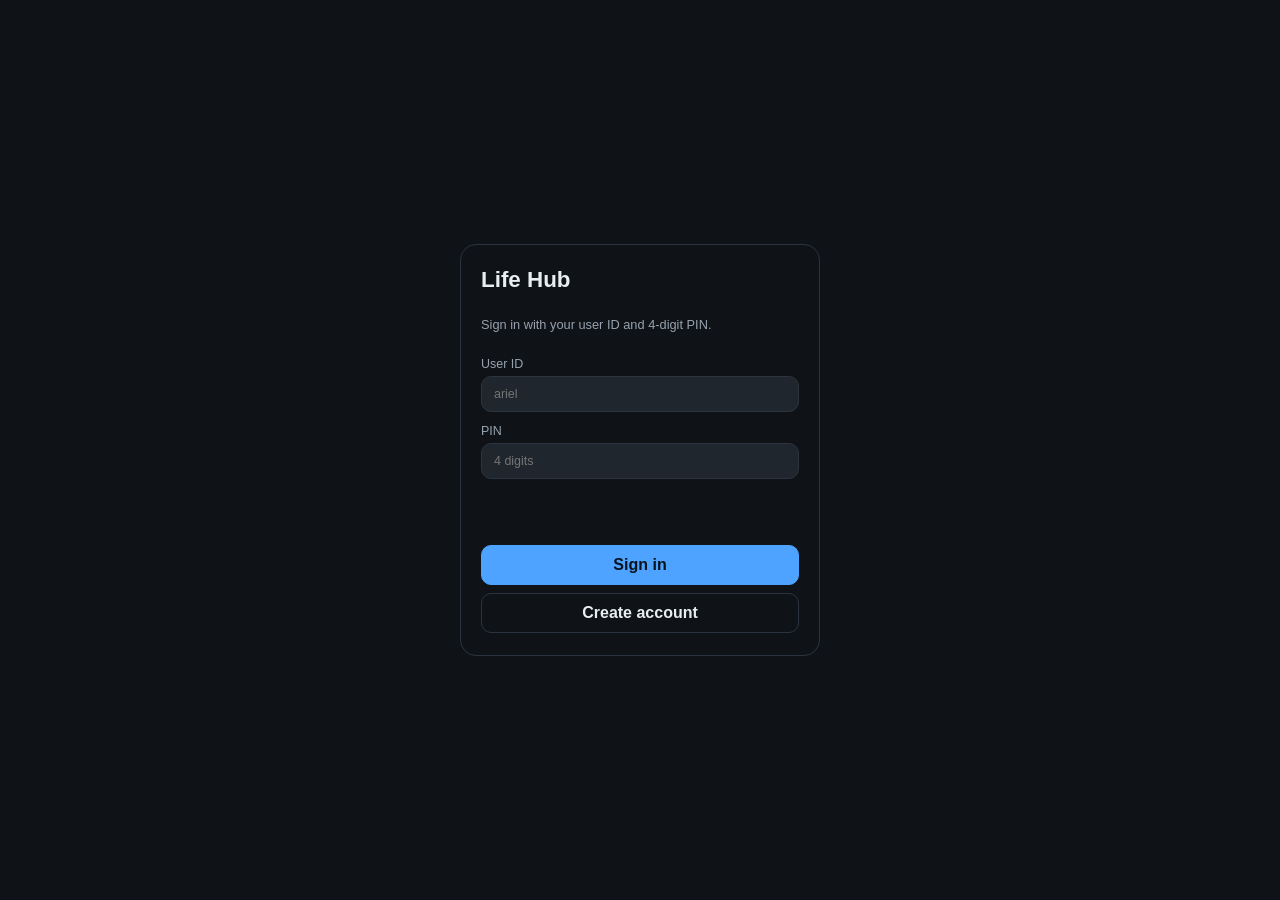
<file: index.html>
<!DOCTYPE html>
<html lang="en">
<head>
<meta charset="utf-8">
<meta name="viewport" content="width=device-width, initial-scale=1, viewport-fit=cover">
<meta name="theme-color" content="#111418">
<title>Life Hub</title>
<link rel="manifest" href="manifest.webmanifest">
<link rel="icon" href="icons/icon.svg" type="image/svg+xml">
<link rel="stylesheet" href="css/app.css">
</head>
<body>
<header class="topbar">
  <h1>Life Hub</h1>
  <span id="sync-status" class="sync-status" title="Sync status">offline-ready</span>
</header>

<main class="page">
  <nav class="tiles" id="tiles"></nav>
</main>

<script src="js/config.js"></script>
<script src="js/auth.js"></script>
<script src="js/db.js"></script>
<script src="js/sync.js"></script>
<script src="js/app.js"></script>
<script>
  const ICONS = {
    dailies: '<path d="M4 6h16M4 12h16M4 18h10"/><path d="M19 15l2 2 3-3" transform="translate(-4 1)"/>',
    nutrition: '<path d="M12 21c-4 0-7-3.5-7-8 0-3 2-5 4.5-5 1.2 0 2 .5 2.5 1 .5-.5 1.3-1 2.5-1C17 8 19 10 19 13c0 4.5-3 8-7 8z"/><path d="M12 8V4M12 4c2 0 3-1 3-2"/>',
    exercise: '<path d="M4 12h2M18 12h2"/><rect x="6" y="8" width="3" height="8" rx="1"/><rect x="15" y="8" width="3" height="8" rx="1"/><path d="M9 12h6"/>',
    events: '<rect x="3" y="5" width="18" height="16" rx="2"/><path d="M3 10h18M8 3v4M16 3v4"/>',
    budgeting: '<path d="M3 7h18v12H3z"/><circle cx="12" cy="13" r="2.5"/><path d="M6 3h12"/>',
    gifts: '<rect x="3" y="9" width="18" height="12" rx="2"/><path d="M3 13h18M12 9v12"/><path d="M12 9S9 3 7 5s5 4 5 4 3-6 5-4-5 4-5 4z"/>',
    focus: '<circle cx="12" cy="12" r="8"/><circle cx="12" cy="12" r="4"/><circle cx="12" cy="12" r="1"/>',
    whimsy: '<path d="M12 3l2 5 5 2-5 2-2 5-2-5-5-2 5-2z"/><path d="M19 16l.8 2 2 .8-2 .8-.8 2-.8-2-2-.8 2-.8z"/>'
  };
  const SECTIONS = [
    ['dailies', 'Dailies'],
    ['nutrition', 'Nutrition'],
    ['exercise', 'Exercise'],
    ['events', 'Events'],
    ['budgeting', 'Budgeting'],
    ['gifts', 'Gifts'],
    ['focus', 'Focus'],
    ['whimsy', 'Whimsy'],
  ];
  document.getElementById('tiles').innerHTML = SECTIONS.map(
    ([slug, label]) =>
      `<a class="tile" href="${slug}.html">` +
      `<svg class="tile-icon" viewBox="0 0 24 24" fill="none" stroke="currentColor" stroke-width="1.6" stroke-linecap="round" stroke-linejoin="round" aria-hidden="true">${ICONS[slug]}</svg>` +
      `<span class="tile-label">${label}</span></a>`
  ).join('');
</script>
</body>
</html>
</file>
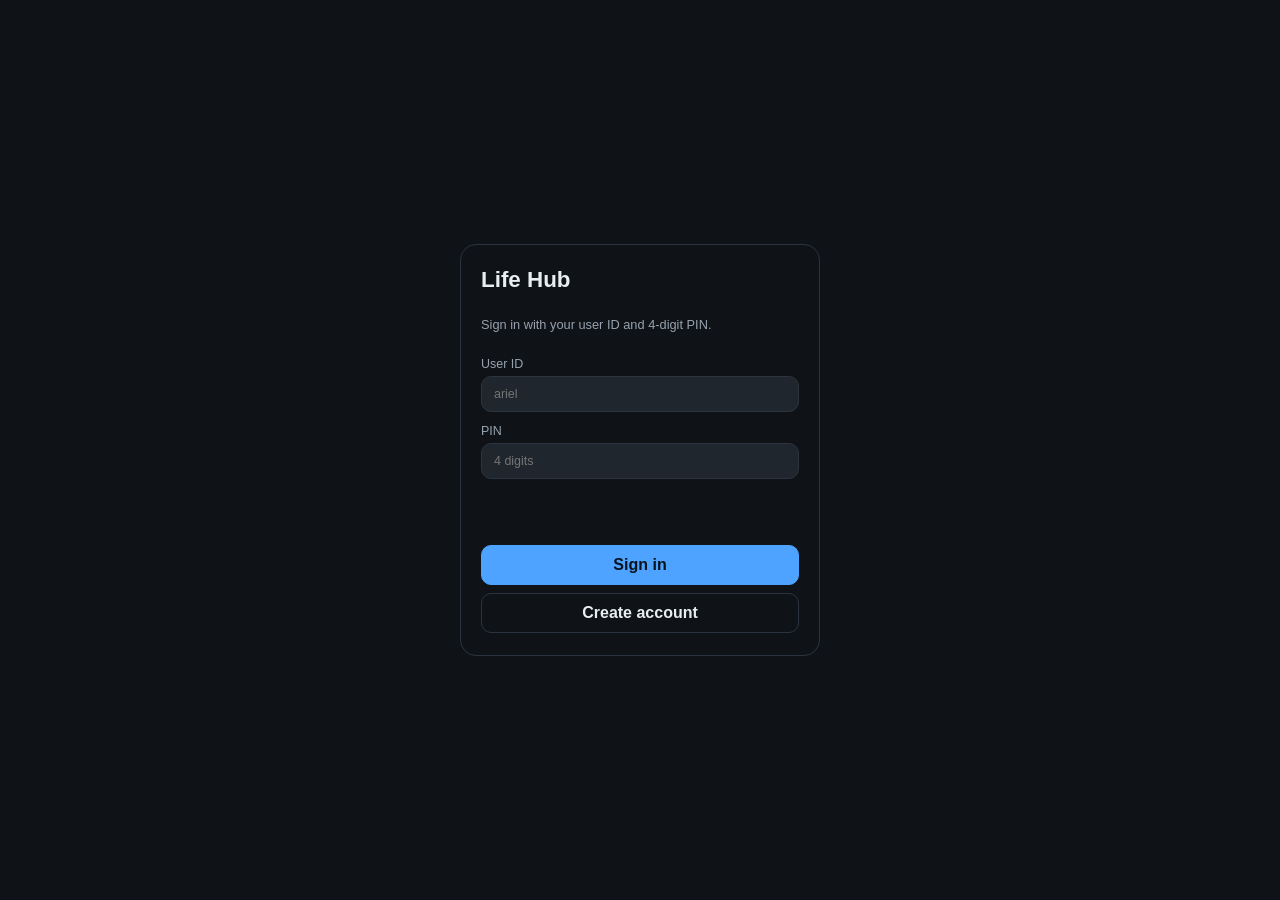
<file: budgeting.html>
<!DOCTYPE html>
<html lang="en">
<head>
<meta charset="utf-8">
<meta name="viewport" content="width=device-width, initial-scale=1, viewport-fit=cover">
<meta name="theme-color" content="#111418">
<title>Budgeting · Life Hub</title>
<link rel="manifest" href="manifest.webmanifest">
<link rel="icon" href="icons/icon.svg" type="image/svg+xml">
<link rel="stylesheet" href="css/app.css">
</head>
<body>
<header class="topbar">
  <a class="back-link" href="index.html">‹ Home</a>
  <h1>Budgeting</h1>
  <span id="sync-status" class="sync-status">offline-ready</span>
</header>

<main class="page">
  <section class="card">
    <div class="row">
      <label class="field grow">Date
        <input type="date" id="day">
      </label>
      <div class="field grow">View
        <div class="ranges" id="views">
          <button data-view="day" aria-pressed="false">Daily</button>
          <button data-view="week" aria-pressed="false">Weekly</button>
          <button data-view="month" aria-pressed="true">Monthly</button>
          <button data-view="year" aria-pressed="false">Yearly</button>
        </div>
      </div>
    </div>
    <div class="hint" id="range-label"></div>
  </section>

  <section class="card">
    <div class="totals">
      <div class="total"><div class="value" id="t-spend">$0</div><div class="label">Spent</div></div>
      <div class="total"><div class="value" id="t-reimb">$0</div><div class="label">Reimbursed</div></div>
      <div class="total"><div class="value" id="t-items">0</div><div class="label">Items</div></div>
    </div>
    <div class="stackbar" id="stackbar"></div>
    <div class="stack-legend" id="legend"></div>
  </section>

  <section class="card">
    <div class="saved-line">
      <div class="grow">
        <input list="quick-list" id="quick-picker" placeholder="Type or scroll to find a saved item…" autocomplete="off">
        <datalist id="quick-list"></datalist>
      </div>
      <button id="btn-quick" class="primary">Saved items</button>
    </div>
  </section>

  <section class="card">
    <div class="table-wrap">
      <table id="spend-table">
        <thead>
          <tr>
            <th class="col-date">Date</th>
            <th>Item</th>
            <th>Category</th>
            <th>Price</th>
            <th>Quantity</th>
            <th>Total</th>
            <th>Reimbursed</th>
            <th></th>
          </tr>
        </thead>
        <tbody id="spend-body"></tbody>
        <tfoot>
          <tr>
            <td class="col-date"></td>
            <td data-label="Total">Total</td>
            <td data-label="Category"></td>
            <td data-label="Price"></td>
            <td data-label="Quantity" id="f-qty">0</td>
            <td data-label="Total" id="f-total">$0</td>
            <td data-label="Reimbursed"></td>
            <td></td>
          </tr>
        </tfoot>
      </table>
    </div>
    <div class="row" style="margin-top:12px">
      <button id="btn-add-row">+ Add row</button>
    </div>
  </section>
</main>

<!-- Quick-add / edit saved spending item -->
<dialog id="dlg-item">
  <form method="dialog">
    <div class="modal-head" id="dlg-item-title">Add item</div>
    <div class="modal-body">
      <div class="section-title">Item details (saved for next time)</div>
      <div class="form-grid">
        <label class="field">Name<input id="i-name"></label>
        <label class="field">Category
          <input id="i-cat" list="cat-list" placeholder="e.g. Transit">
          <datalist id="cat-list"></datalist>
        </label>
        <label class="field">Price each<input id="i-price" type="number" step="0.01" inputmode="decimal" value="0"></label>
      </div>

      <div class="section-title">Add to this date</div>
      <div class="form-grid">
        <label class="field">Quantity<input id="a-qty" type="number" step="1" inputmode="numeric" value="1"></label>
        <label class="field check-field"><input id="a-reimb" type="checkbox"> Reimbursed</label>
      </div>
      <div class="hint" id="a-preview"></div>
    </div>
    <div class="modal-foot">
      <button value="cancel" class="ghost">Cancel</button>
      <button value="save" class="ghost">Save details only</button>
      <button value="add" class="primary">Save &amp; add</button>
    </div>
  </form>
</dialog>

<!-- Saved items manager -->
<dialog id="dlg-saved">
  <div class="modal-head">Saved items</div>
  <div class="modal-body">
    <div class="section-title">New saved item</div>
    <div class="form-grid">
      <label class="field">Name<input id="s-name" placeholder="e.g. Metro fare"></label>
      <label class="field">Category<input id="s-cat" list="cat-list" placeholder="e.g. Transit"></label>
      <label class="field">Price each<input id="s-price" type="number" step="0.01" inputmode="decimal" value="0"></label>
    </div>
    <div class="row" style="margin-top:10px">
      <button id="s-add" class="primary">Save item</button>
    </div>

    <div class="section-title">All saved items</div>
    <div id="s-list"></div>
  </div>
  <div class="modal-foot">
    <button id="s-close" class="ghost">Close</button>
  </div>
</dialog>

<script src="js/config.js"></script>
<script src="js/auth.js"></script>
<script src="js/db.js"></script>
<script src="js/sync.js"></script>
<script src="js/app.js"></script>
<script src="js/budgeting.js"></script>
</body>
</html>
</file>
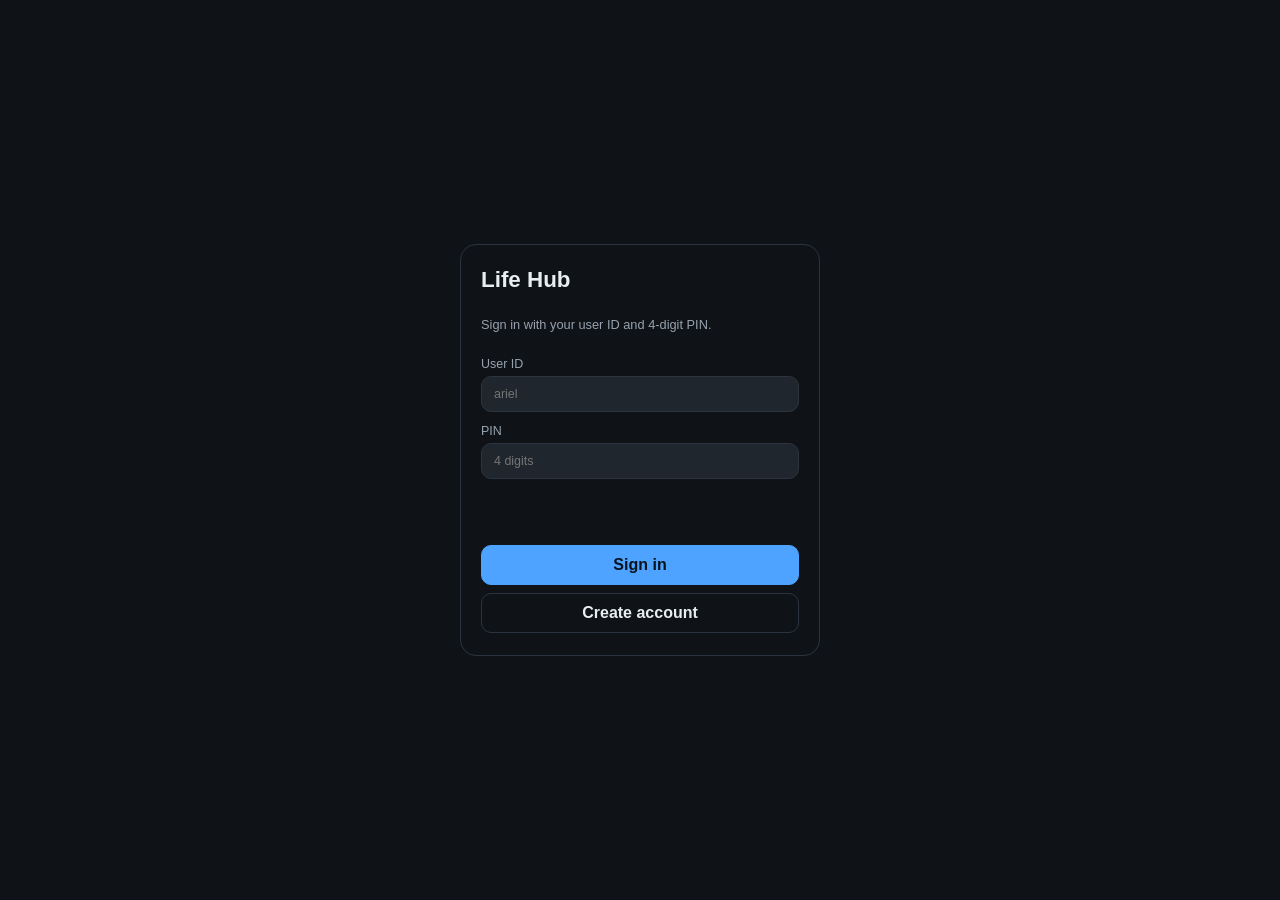
<file: dailies.html>
<!DOCTYPE html>
<html lang="en">
<head>
<meta charset="utf-8">
<meta name="viewport" content="width=device-width, initial-scale=1, viewport-fit=cover">
<meta name="theme-color" content="#111418">
<title>Dailies · Life Hub</title>
<link rel="manifest" href="manifest.webmanifest">
<link rel="icon" href="icons/icon.svg" type="image/svg+xml">
<link rel="stylesheet" href="css/app.css">
</head>
<body>
<header class="topbar">
  <a class="back-link" href="index.html">‹ Home</a>
  <h1>Dailies</h1>
  <span id="sync-status" class="sync-status">offline-ready</span>
</header>

<main class="page">
  <section class="card">
    <div class="row">
      <label class="field grow">Day
        <input type="date" id="day">
      </label>
      <div class="total grow">
        <div class="value" id="t-done">0 / 0</div>
        <div class="label">Done today</div>
      </div>
    </div>
    <div class="hint" id="range-label"></div>
  </section>

  <section class="card">
    <div class="table-wrap">
      <table id="daily-table">
        <thead>
          <tr>
            <th>Item</th>
            <th>Description</th>
            <th>Done</th>
            <th></th>
          </tr>
        </thead>
        <tbody id="daily-body"></tbody>
      </table>
    </div>
    <div class="row" style="margin-top:12px">
      <button id="btn-add-row" class="primary">+ Add daily</button>
    </div>
    <div class="hint">Checkboxes are per day — everything starts unchecked again tomorrow.</div>
  </section>
</main>

<script src="js/config.js"></script>
<script src="js/auth.js"></script>
<script src="js/db.js"></script>
<script src="js/sync.js"></script>
<script src="js/app.js"></script>
<script src="js/dailies.js"></script>
</body>
</html>
</file>
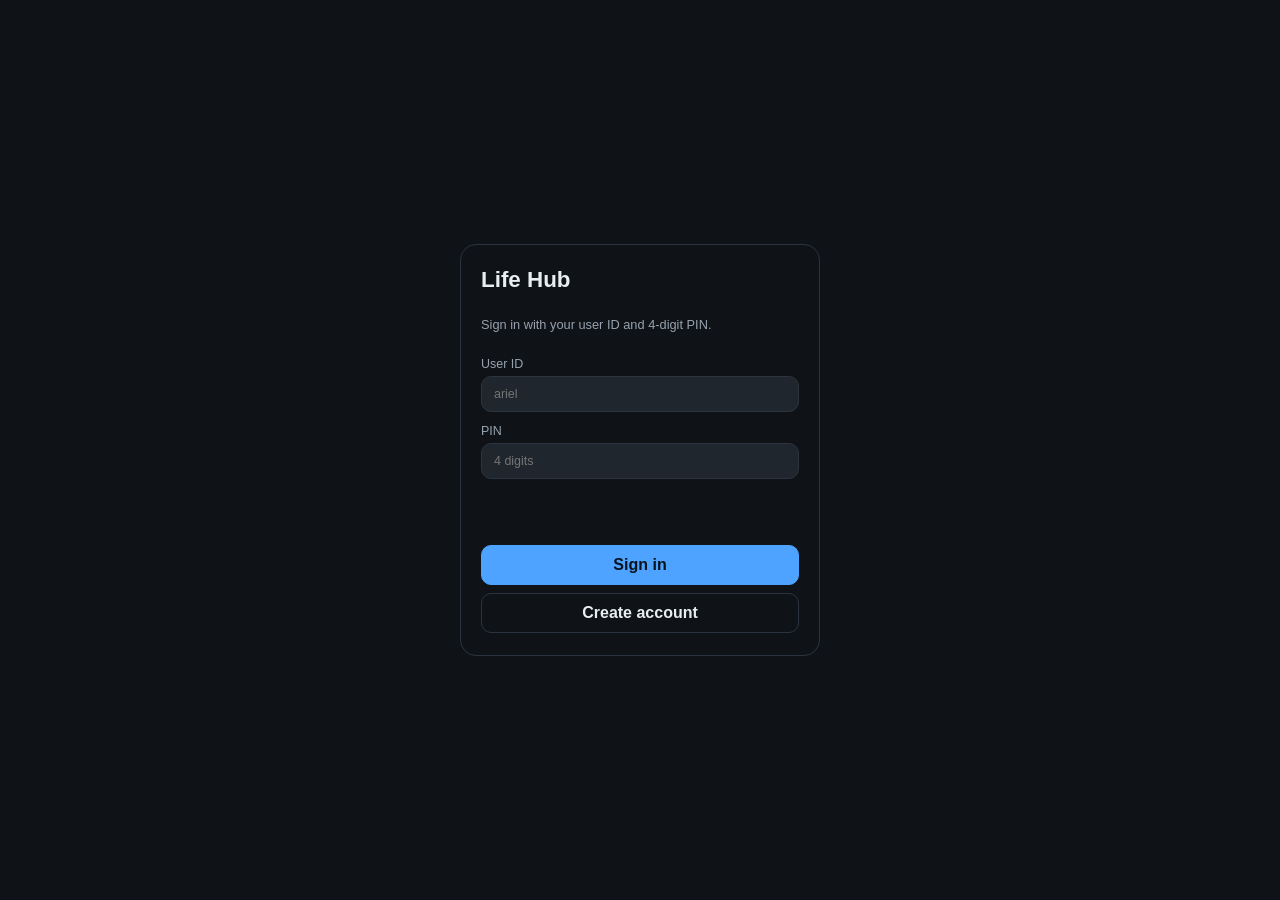
<file: events.html>
<!DOCTYPE html>
<html lang="en">
<head>
<meta charset="utf-8">
<meta name="viewport" content="width=device-width, initial-scale=1, viewport-fit=cover">
<meta name="theme-color" content="#111418">
<title>Events · Life Hub</title>
<link rel="manifest" href="manifest.webmanifest">
<link rel="icon" href="icons/icon.svg" type="image/svg+xml">
<link rel="stylesheet" href="css/app.css">
</head>
<body data-section="events">
<header class="topbar">
  <a class="back-link" href="index.html">‹ Home</a>
  <h1>Events</h1>
  <span id="sync-status" class="sync-status">offline-ready</span>
</header>

<main class="page">
  <section class="card">
    <div id="items"></div>
    <div class="row" style="margin-top:12px">
      <button id="add-item" class="primary">+ Add entry</button>
    </div>
  </section>

  <section class="card">
    <div class="section-title">Notes</div>
    <textarea id="notes" class="notes-area" placeholder="Anything you want to keep for Events…"></textarea>
  </section>
</main>

<script src="js/config.js"></script>
<script src="js/auth.js"></script>
<script src="js/db.js"></script>
<script src="js/sync.js"></script>
<script src="js/app.js"></script>
<script src="js/section.js"></script>
</body>
</html>
</file>
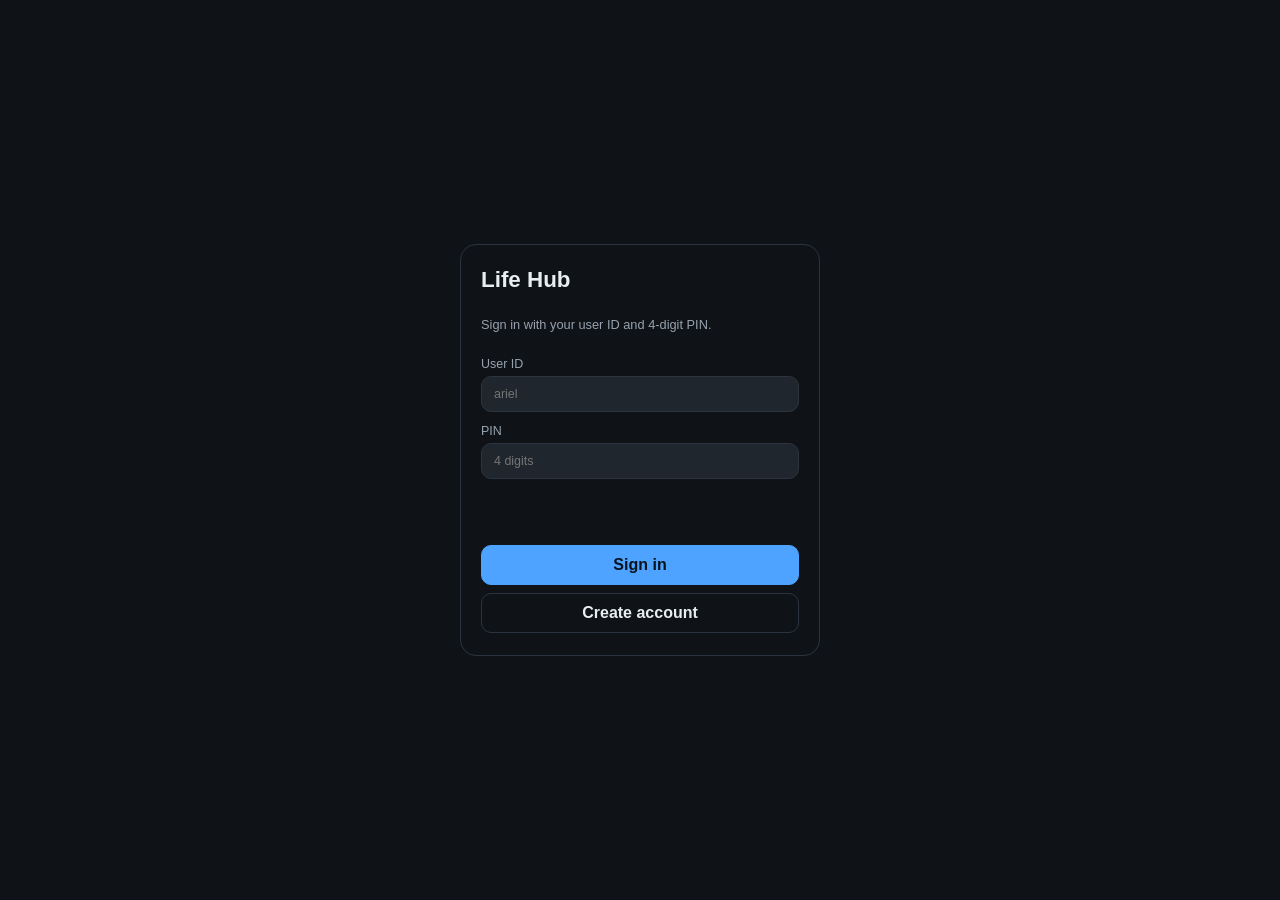
<file: exercise.html>
<!DOCTYPE html>
<html lang="en">
<head>
<meta charset="utf-8">
<meta name="viewport" content="width=device-width, initial-scale=1, viewport-fit=cover">
<meta name="theme-color" content="#111418">
<title>Exercise · Life Hub</title>
<link rel="manifest" href="manifest.webmanifest">
<link rel="icon" href="icons/icon.svg" type="image/svg+xml">
<link rel="stylesheet" href="css/app.css">
</head>
<body>
<header class="topbar">
  <a class="back-link" href="index.html">‹ Home</a>
  <h1>Exercise</h1>
  <span id="sync-status" class="sync-status">offline-ready</span>
</header>

<main class="page">
  <section class="card">
    <div class="row">
      <label class="field grow">Workout
        <select id="workout-picker"></select>
      </label>
      <label class="field grow">Name
        <input type="text" id="workout-name" placeholder="Workout name">
      </label>
    </div>
    <div class="row" style="margin-top:12px">
      <button id="btn-new-workout" class="primary">+ New workout</button>
      <button id="btn-delete-workout" class="danger">Delete workout</button>
    </div>
  </section>

  <section class="card">
    <div class="totals">
      <div class="total"><div class="value" id="t-exercises">0</div><div class="label">Exercises</div></div>
      <div class="total"><div class="value" id="t-sets">0</div><div class="label">Sets</div></div>
      <div class="total"><div class="value" id="t-volume">0</div><div class="label">Volume (wt × sets × reps)</div></div>
    </div>
  </section>

  <section class="card">
    <div class="table-wrap">
      <table id="exercise-table">
        <thead>
          <tr>
            <th>Exercise</th>
            <th>Weight</th>
            <th>Sets</th>
            <th>Reps</th>
            <th></th>
          </tr>
        </thead>
        <tbody id="exercise-body"></tbody>
      </table>
    </div>
    <div class="row" style="margin-top:12px">
      <button id="btn-add-row" class="primary">+ Add exercise</button>
    </div>
    <div class="hint">Each workout keeps its own list of exercises.</div>
  </section>
</main>

<script src="js/config.js"></script>
<script src="js/auth.js"></script>
<script src="js/db.js"></script>
<script src="js/sync.js"></script>
<script src="js/app.js"></script>
<script src="js/exercise.js"></script>
</body>
</html>
</file>
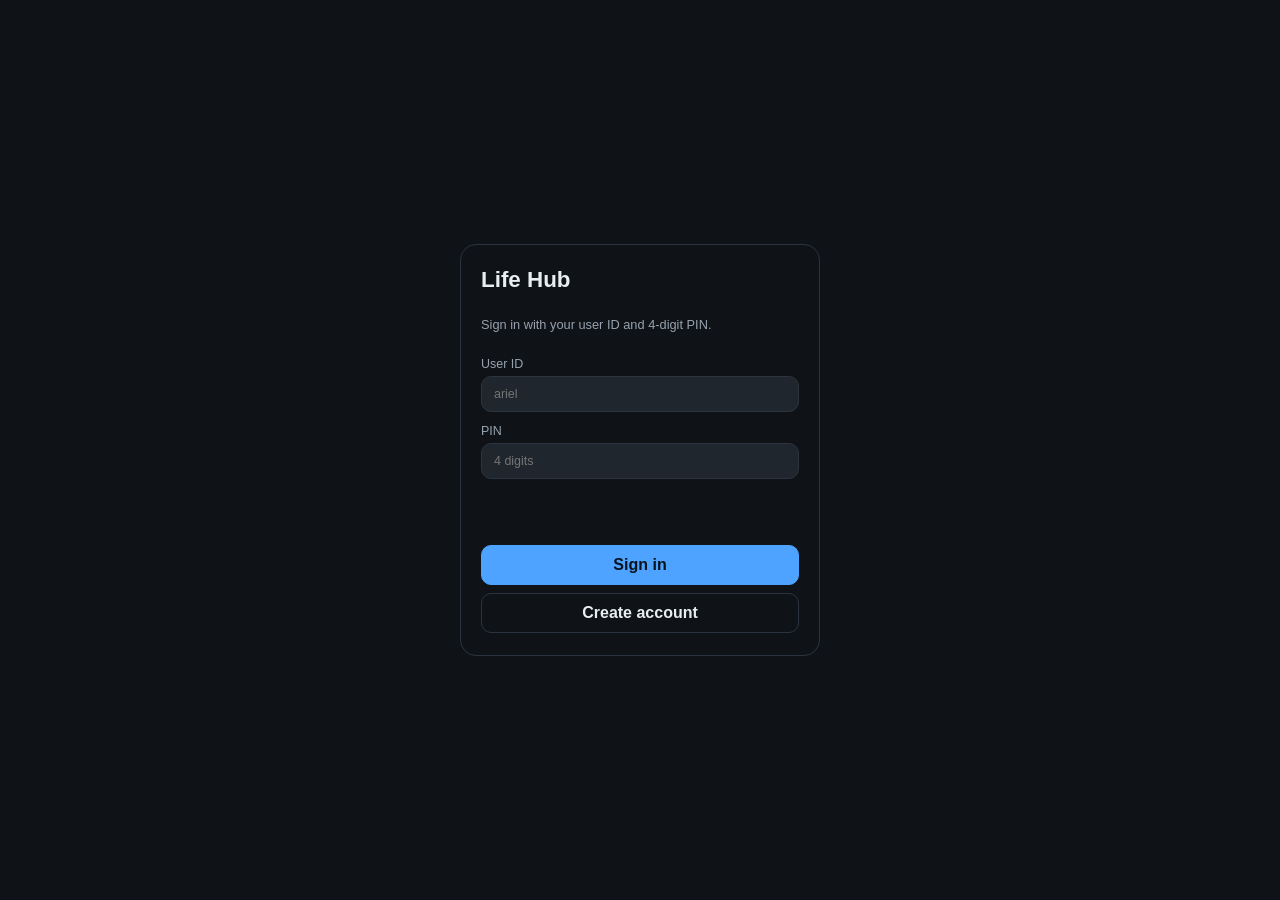
<file: focus.html>
<!DOCTYPE html>
<html lang="en">
<head>
<meta charset="utf-8">
<meta name="viewport" content="width=device-width, initial-scale=1, viewport-fit=cover">
<meta name="theme-color" content="#111418">
<title>Focus · Life Hub</title>
<link rel="manifest" href="manifest.webmanifest">
<link rel="icon" href="icons/icon.svg" type="image/svg+xml">
<link rel="stylesheet" href="css/app.css">
</head>
<body data-section="focus">
<header class="topbar">
  <a class="back-link" href="index.html">‹ Home</a>
  <h1>Focus</h1>
  <span id="sync-status" class="sync-status">offline-ready</span>
</header>

<main class="page">
  <section class="card">
    <div id="items"></div>
    <div class="row" style="margin-top:12px">
      <button id="add-item" class="primary">+ Add entry</button>
    </div>
  </section>

  <section class="card">
    <div class="section-title">Notes</div>
    <textarea id="notes" class="notes-area" placeholder="Anything you want to keep for Focus…"></textarea>
  </section>
</main>

<script src="js/config.js"></script>
<script src="js/auth.js"></script>
<script src="js/db.js"></script>
<script src="js/sync.js"></script>
<script src="js/app.js"></script>
<script src="js/section.js"></script>
</body>
</html>
</file>
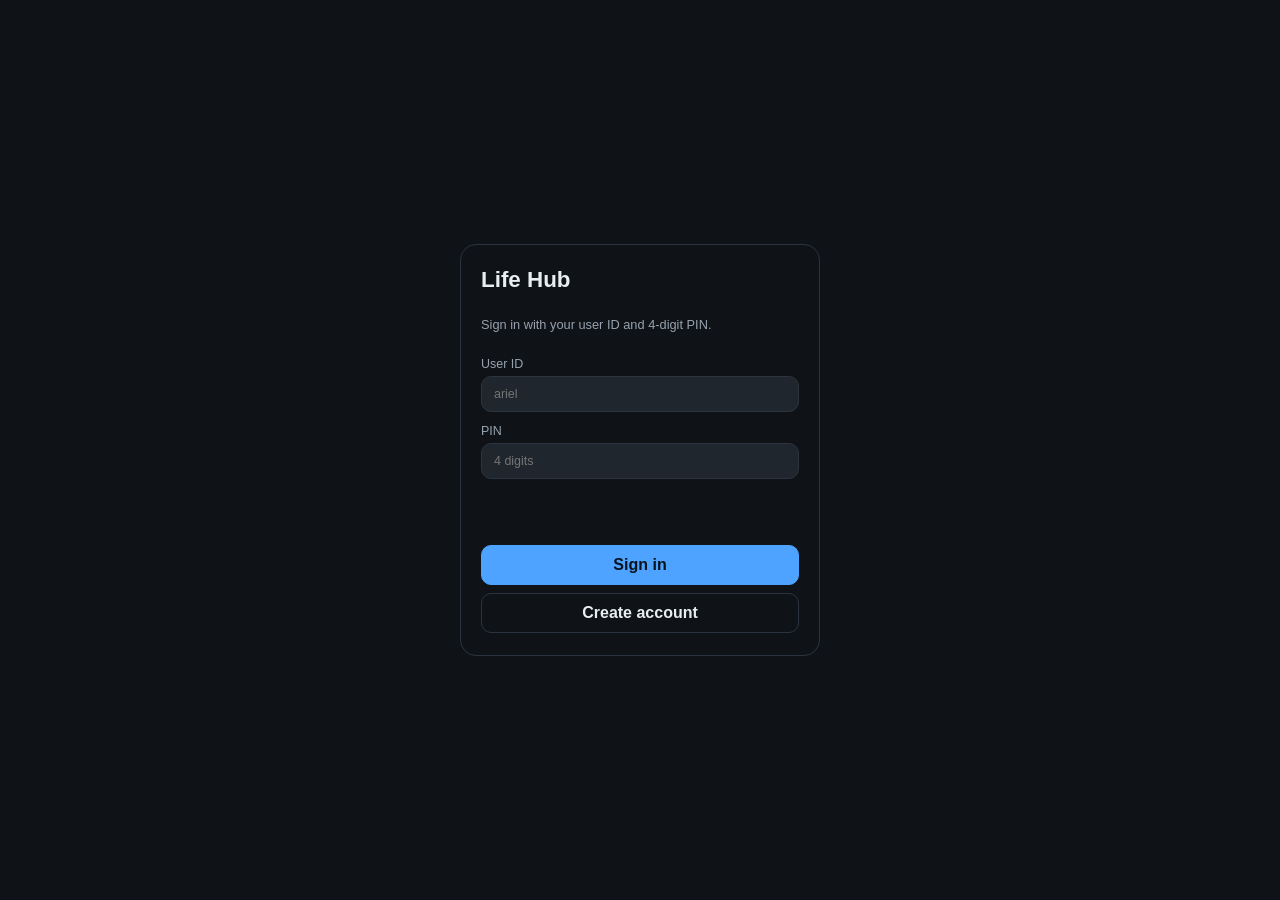
<file: gifts.html>
<!DOCTYPE html>
<html lang="en">
<head>
<meta charset="utf-8">
<meta name="viewport" content="width=device-width, initial-scale=1, viewport-fit=cover">
<meta name="theme-color" content="#111418">
<title>Gifts · Life Hub</title>
<link rel="manifest" href="manifest.webmanifest">
<link rel="icon" href="icons/icon.svg" type="image/svg+xml">
<link rel="stylesheet" href="css/app.css">
</head>
<body data-section="gifts">
<header class="topbar">
  <a class="back-link" href="index.html">‹ Home</a>
  <h1>Gifts</h1>
  <span id="sync-status" class="sync-status">offline-ready</span>
</header>

<main class="page">
  <section class="card">
    <div id="items"></div>
    <div class="row" style="margin-top:12px">
      <button id="add-item" class="primary">+ Add entry</button>
    </div>
  </section>

  <section class="card">
    <div class="section-title">Notes</div>
    <textarea id="notes" class="notes-area" placeholder="Anything you want to keep for Gifts…"></textarea>
  </section>
</main>

<script src="js/config.js"></script>
<script src="js/auth.js"></script>
<script src="js/db.js"></script>
<script src="js/sync.js"></script>
<script src="js/app.js"></script>
<script src="js/section.js"></script>
</body>
</html>
</file>
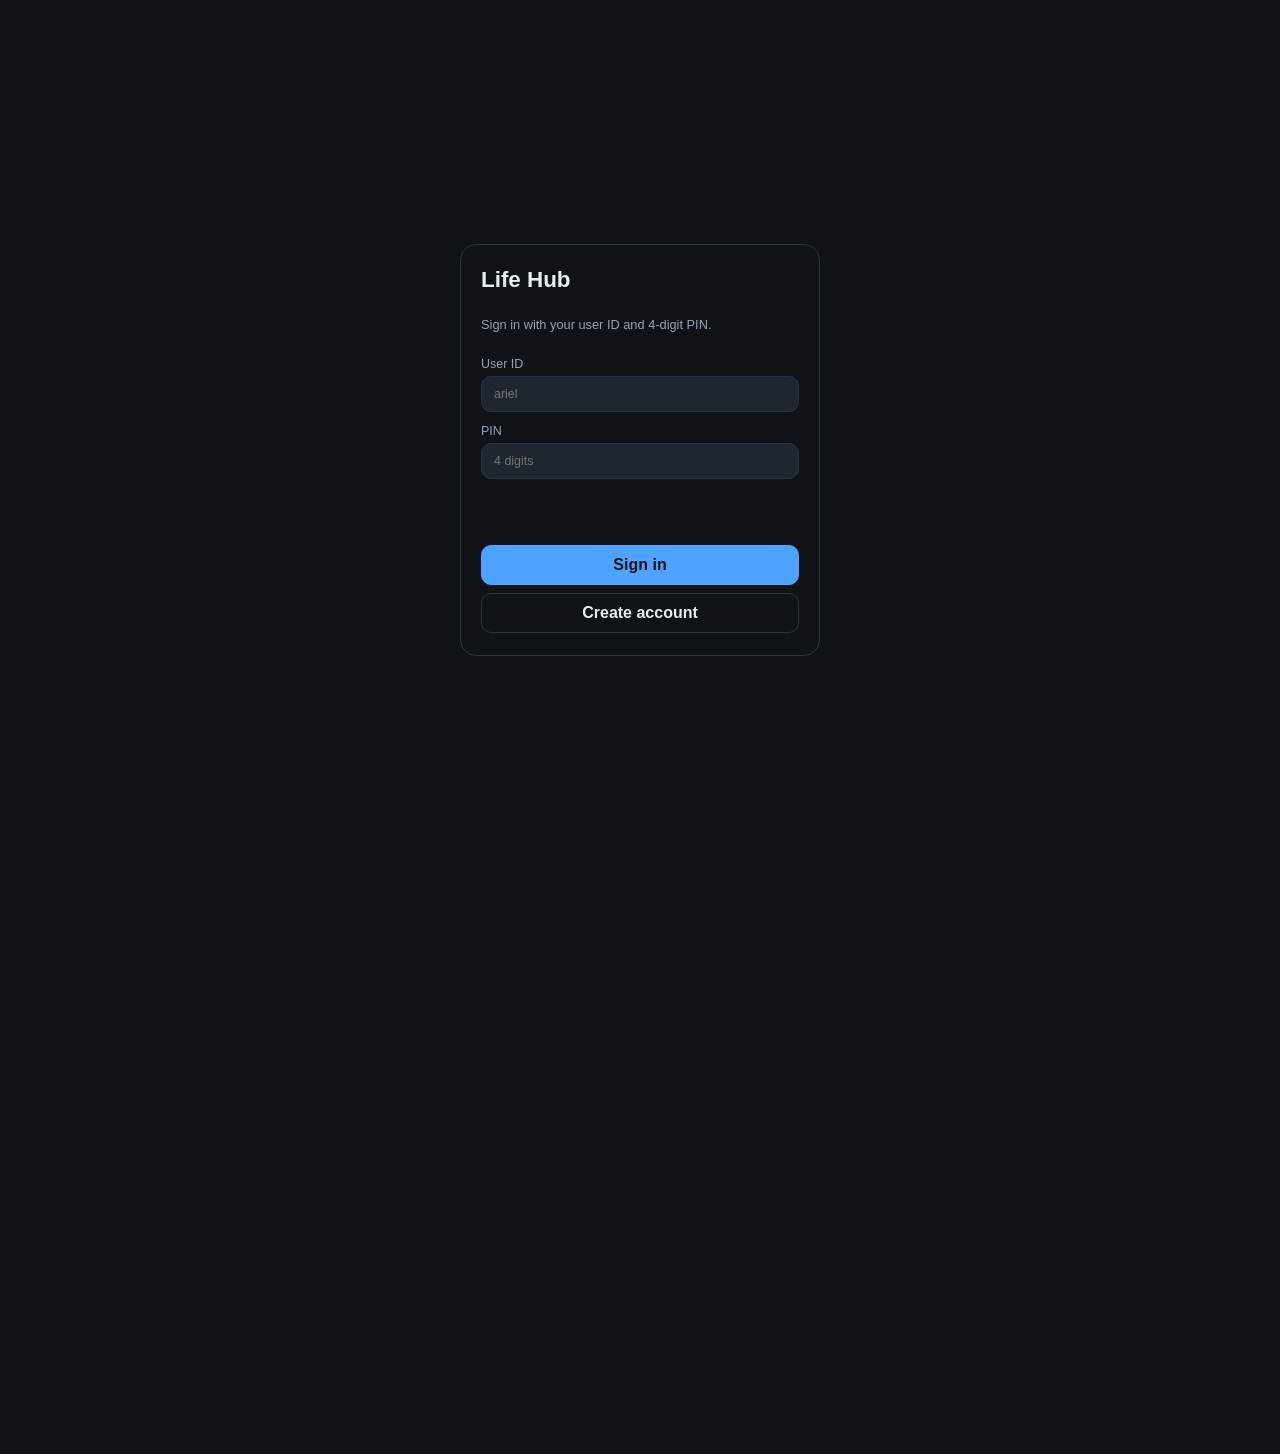
<file: nutrition.html>
<!DOCTYPE html>
<html lang="en">
<head>
<meta charset="utf-8">
<meta name="viewport" content="width=device-width, initial-scale=1, viewport-fit=cover">
<meta name="theme-color" content="#111418">
<title>Nutrition · Life Hub</title>
<link rel="manifest" href="manifest.webmanifest">
<link rel="icon" href="icons/icon.svg" type="image/svg+xml">
<link rel="stylesheet" href="css/app.css">
</head>
<body>
<header class="topbar">
  <a class="back-link" href="index.html">‹ Home</a>
  <h1>Nutrition</h1>
  <span id="sync-status" class="sync-status">offline-ready</span>
</header>

<main class="page">
  <section class="card">
    <div class="row">
      <label class="field grow">Day
        <input type="date" id="day">
      </label>
      <label class="field grow">Weight (lb)
        <input type="number" id="weight" step="0.1" inputmode="decimal" placeholder="—">
      </label>
    </div>
  </section>

  <section class="card">
    <div class="totals">
      <div class="total"><div class="value" id="t-cal">0</div><div class="label">Calories</div></div>
      <div class="total"><div class="value" id="t-pro">0</div><div class="label">Protein (g)</div></div>
      <div class="total"><div class="value" id="t-fib">0</div><div class="label">Fiber (g)</div></div>
      <div class="total"><div class="value" id="t-wt">—</div><div class="label">Weight (lb)</div></div>
    </div>
  </section>

  <section class="card">
    <div class="saved-line">
      <div class="grow">
        <input list="saved-list" id="saved-picker" placeholder="Type or scroll to find a saved item…" autocomplete="off">
        <datalist id="saved-list"></datalist>
      </div>
      <button id="btn-saved" class="primary">Saved items</button>
    </div>
  </section>

  <section class="card">
    <div class="table-wrap">
      <table id="food-table">
        <thead>
          <tr>
            <th>Item</th>
            <th>Quantity (g)</th>
            <th>Quantity (ct)</th>
            <th>Calories</th>
            <th>Protein</th>
            <th>Fiber</th>
            <th></th>
          </tr>
        </thead>
        <tbody id="food-body"></tbody>
        <tfoot>
          <tr>
            <td data-label="Total">Total</td>
            <td data-label="Quantity (g)"></td>
            <td data-label="Quantity (ct)"></td>
            <td data-label="Calories" id="f-cal">0</td>
            <td data-label="Protein" id="f-pro">0</td>
            <td data-label="Fiber" id="f-fib">0</td>
            <td></td>
          </tr>
        </tfoot>
      </table>
    </div>
    <div class="row" style="margin-top:12px">
      <button id="btn-add-row">+ Add row</button>
    </div>
  </section>

  <section class="card">
    <div class="chart-head">
      <h2>Weight</h2>
      <div class="ranges" id="ranges">
        <button data-range="7" aria-pressed="true">Last week</button>
        <button data-range="30" aria-pressed="false">Last month</button>
        <button data-range="90" aria-pressed="false">3 months</button>
        <button data-range="365" aria-pressed="false">Last year</button>
      </div>
    </div>
    <canvas id="weight-chart"></canvas>
    <div class="hint" id="chart-hint"></div>
  </section>

  <section class="card">
    <div class="chart-head">
      <h2>Body measurements</h2>
      <div class="ranges" id="m-ranges">
        <button data-range="7" aria-pressed="true">Last week</button>
        <button data-range="30" aria-pressed="false">Last month</button>
        <button data-range="90" aria-pressed="false">3 months</button>
        <button data-range="365" aria-pressed="false">Last year</button>
      </div>
    </div>
    <div class="measure-grid" id="measure-inputs"></div>
    <canvas id="measure-chart"></canvas>
    <div class="chart-legend" id="measure-legend"></div>
    <div class="hint" id="measure-hint"></div>
  </section>
</main>

<!-- Add-from-saved / edit-saved-item popup -->
<dialog id="dlg-item">
  <form method="dialog">
    <div class="modal-head" id="dlg-item-title">Add item</div>
    <div class="modal-body">
      <div class="section-title">Item details (saved for next time)</div>
      <div class="form-grid">
        <label class="field">Name<input id="i-name"></label>
        <label class="field">Serving basis
          <select id="i-basis">
            <option value="g">Per grams</option>
            <option value="ct">Per count</option>
          </select>
        </label>
        <label class="field">Serving size<input id="i-serving" type="number" step="0.01" inputmode="decimal" value="100"></label>
        <label class="field">Calories / serving<input id="i-cal" type="number" step="0.01" inputmode="decimal" value="0"></label>
        <label class="field">Protein (g) / serving<input id="i-pro" type="number" step="0.01" inputmode="decimal" value="0"></label>
        <label class="field">Fiber (g) / serving<input id="i-fib" type="number" step="0.01" inputmode="decimal" value="0"></label>
      </div>

      <div class="section-title">Add to today</div>
      <div class="form-grid">
        <label class="field">Quantity (g)<input id="a-g" type="number" step="0.01" inputmode="decimal" placeholder="—"></label>
        <label class="field">Quantity (ct)<input id="a-ct" type="number" step="0.01" inputmode="decimal" placeholder="—"></label>
      </div>
      <div class="hint" id="a-preview"></div>
    </div>
    <div class="modal-foot">
      <button value="cancel" class="ghost">Cancel</button>
      <button value="save" id="i-save" class="ghost">Save details only</button>
      <button value="add" id="i-add" class="primary">Save &amp; add to day</button>
    </div>
  </form>
</dialog>

<!-- Saved items manager popup -->
<dialog id="dlg-saved">
  <div class="modal-head">Saved items</div>
  <div class="modal-body">
    <div class="section-title">New saved item</div>
    <div class="form-grid">
      <label class="field">Name<input id="s-name" placeholder="e.g. Greek yogurt"></label>
      <label class="field">Serving basis
        <select id="s-basis">
          <option value="g">Per grams</option>
          <option value="ct">Per count</option>
        </select>
      </label>
      <label class="field">Serving size<input id="s-serving" type="number" step="0.01" inputmode="decimal" value="100"></label>
      <label class="field">Calories / serving<input id="s-cal" type="number" step="0.01" inputmode="decimal" value="0"></label>
      <label class="field">Protein (g) / serving<input id="s-pro" type="number" step="0.01" inputmode="decimal" value="0"></label>
      <label class="field">Fiber (g) / serving<input id="s-fib" type="number" step="0.01" inputmode="decimal" value="0"></label>
    </div>
    <div class="row" style="margin-top:10px">
      <button id="s-add" class="primary">Save item</button>
    </div>

    <div class="section-title">All saved items</div>
    <div id="s-list"></div>
  </div>
  <div class="modal-foot">
    <button id="s-close" class="ghost">Close</button>
  </div>
</dialog>

<script src="js/config.js"></script>
<script src="js/auth.js"></script>
<script src="js/db.js"></script>
<script src="js/sync.js"></script>
<script src="js/app.js"></script>
<script src="js/nutrition.js"></script>
</body>
</html>
</file>
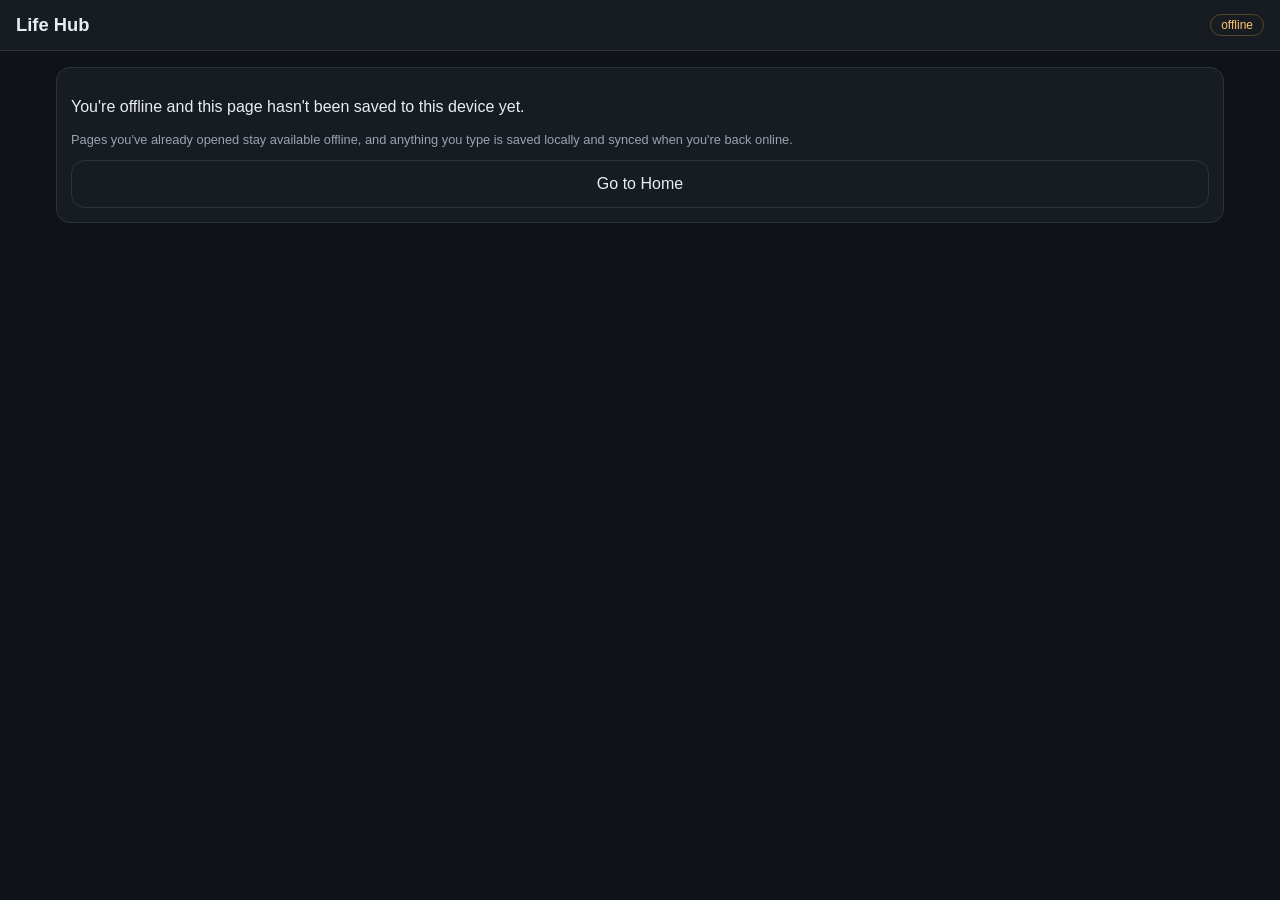
<file: offline.html>
<!DOCTYPE html>
<html lang="en">
<head>
<meta charset="utf-8">
<meta name="viewport" content="width=device-width, initial-scale=1">
<title>Offline · Life Hub</title>
<link rel="stylesheet" href="css/app.css">
</head>
<body>
<header class="topbar"><h1>Life Hub</h1><span class="sync-status" data-state="offline">offline</span></header>
<main class="page">
  <section class="card">
    <p>You're offline and this page hasn't been saved to this device yet.</p>
    <p class="hint">Pages you've already opened stay available offline, and anything you type is saved locally and synced when you're back online.</p>
    <a class="tile" href="index.html" style="min-height:auto;padding:14px">Go to Home</a>
  </section>
</main>
</body>
</html>
</file>
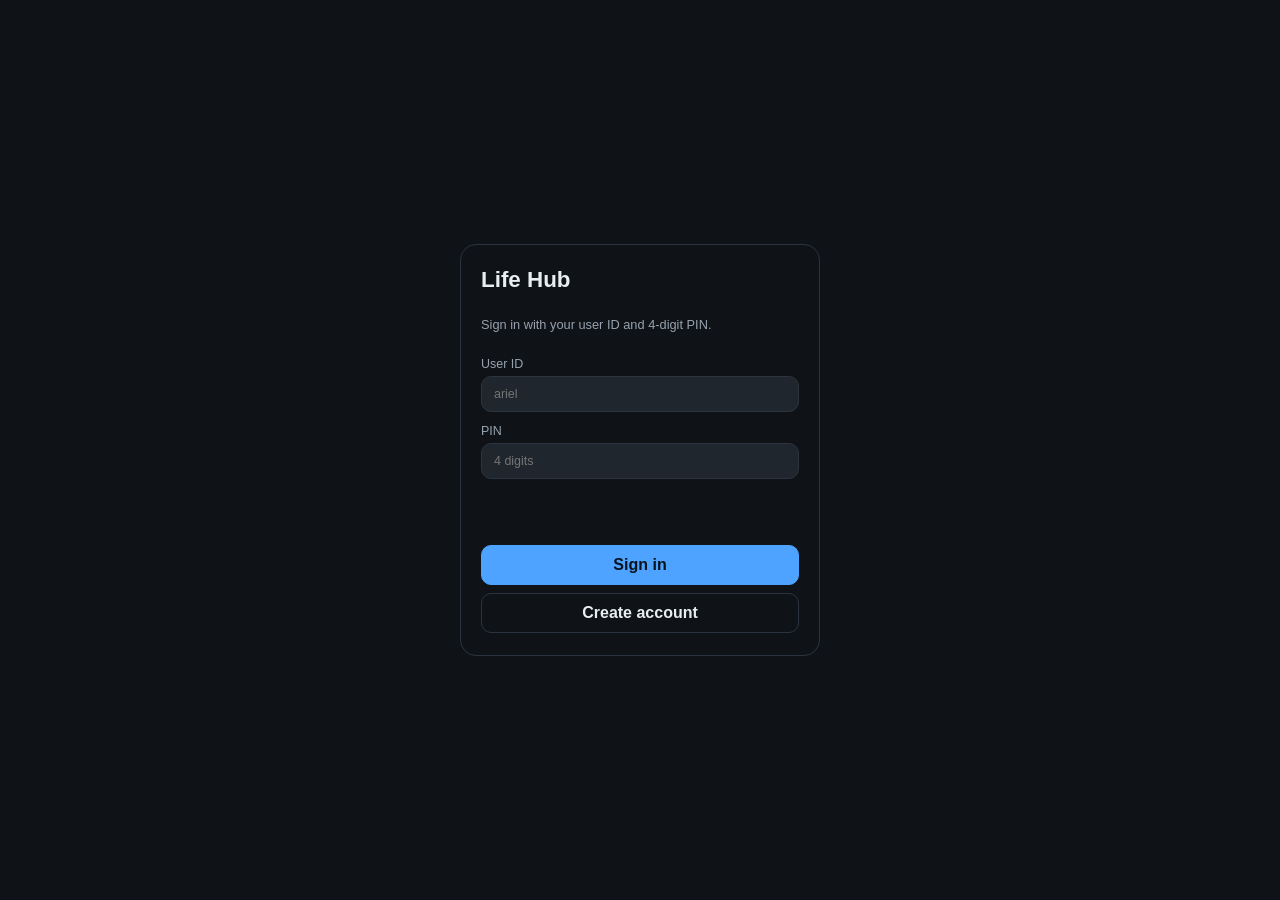
<file: whimsy.html>
<!DOCTYPE html>
<html lang="en">
<head>
<meta charset="utf-8">
<meta name="viewport" content="width=device-width, initial-scale=1, viewport-fit=cover">
<meta name="theme-color" content="#111418">
<title>Whimsy · Life Hub</title>
<link rel="manifest" href="manifest.webmanifest">
<link rel="icon" href="icons/icon.svg" type="image/svg+xml">
<link rel="stylesheet" href="css/app.css">
</head>
<body>
<header class="topbar">
  <a class="back-link" href="index.html">‹ Home</a>
  <h1>Whimsy</h1>
  <span id="sync-status" class="sync-status">offline-ready</span>
</header>

<main class="page">
  <section class="card">
    <div class="totals">
      <div class="total"><div class="value" id="t-open">0</div><div class="label">To do</div></div>
      <div class="total"><div class="value" id="t-done">0</div><div class="label">Done</div></div>
    </div>
  </section>

  <section class="card">
    <div class="table-wrap">
      <table id="whimsy-table">
        <thead>
          <tr>
            <th>Item</th>
            <th>Date to do</th>
            <th>Description</th>
            <th>Notes</th>
            <th>With who</th>
            <th>Done</th>
            <th></th>
          </tr>
        </thead>
        <tbody id="whimsy-body"></tbody>
      </table>
    </div>
    <div class="row" style="margin-top:12px">
      <button id="btn-add-row" class="primary">+ Add row</button>
    </div>
    <div class="hint">Checked items grey out and drop to the bottom — they stay until you delete them.</div>
  </section>
</main>

<script src="js/config.js"></script>
<script src="js/auth.js"></script>
<script src="js/db.js"></script>
<script src="js/sync.js"></script>
<script src="js/app.js"></script>
<script src="js/whimsy.js"></script>
</body>
</html>
</file>
<file: css/app.css>
:root {
  --bg: #0f1216;
  --surface: #171c22;
  --surface-2: #1f262e;
  --border: #2b343e;
  --text: #e8edf2;
  --muted: #97a3b0;
  --accent: #4da3ff;
  --accent-2: #3ddc97;
  --danger: #ff6b6b;
  --radius: 14px;
}

* { box-sizing: border-box; }

html, body {
  margin: 0;
  padding: 0;
  background: var(--bg);
  color: var(--text);
  font-family: -apple-system, BlinkMacSystemFont, "Segoe UI", Roboto, Helvetica, Arial, sans-serif;
  -webkit-text-size-adjust: 100%;
}

a { color: inherit; text-decoration: none; }

.topbar {
  display: flex;
  align-items: center;
  gap: 12px;
  padding: 14px 16px calc(14px);
  padding-top: calc(14px + env(safe-area-inset-top));
  background: var(--surface);
  border-bottom: 1px solid var(--border);
  position: sticky;
  top: 0;
  z-index: 20;
}

.topbar h1 { font-size: 1.15rem; margin: 0; font-weight: 650; }

.back-link {
  color: var(--accent);
  font-size: 0.95rem;
  white-space: nowrap;
}

.account-btn {
  padding: 5px 12px;
  font-size: 0.8rem;
  border-radius: 999px;
  max-width: 34vw;
  overflow: hidden;
  text-overflow: ellipsis;
  white-space: nowrap;
}

.sync-status {
  margin-left: auto;
  font-size: 0.75rem;
  color: var(--muted);
  border: 1px solid var(--border);
  border-radius: 999px;
  padding: 3px 10px;
  white-space: nowrap;
}
.sync-status[data-state="offline"] { color: #ffc46b; border-color: #5a4526; }
.sync-status[data-state="syncing"] { color: var(--accent); border-color: #274a70; }
.sync-status[data-state="synced"] { color: var(--accent-2); border-color: #23503f; }

.page {
  max-width: 1200px;
  margin: 0 auto;
  padding: 16px 16px calc(32px + env(safe-area-inset-bottom));
}

/* ---- home tiles: 2 cols on mobile, 4 cols on desktop ---- */
.tiles {
  display: grid;
  grid-template-columns: repeat(2, minmax(0, 1fr));
  gap: 12px;
}
@media (min-width: 760px) {
  .tiles { grid-template-columns: repeat(4, minmax(0, 1fr)); gap: 18px; }
}

.tile {
  background: var(--surface);
  border: 1px solid var(--border);
  border-radius: var(--radius);
  padding: 22px 14px;
  min-height: 118px;
  display: flex;
  flex-direction: column;
  align-items: center;
  justify-content: center;
  gap: 10px;
  text-align: center;
  transition: transform .08s ease, border-color .15s ease, background .15s ease;
}
.tile:active { transform: scale(.97); }
@media (hover: hover) {
  .tile:hover { border-color: var(--accent); background: var(--surface-2); }
}
.tile-icon { width: 30px; height: 30px; color: var(--accent); }
.tile-label { font-size: 1rem; font-weight: 600; }

/* ---- generic building blocks ---- */
.card {
  background: var(--surface);
  border: 1px solid var(--border);
  border-radius: var(--radius);
  padding: 14px;
  margin-bottom: 14px;
}

.row { display: flex; gap: 10px; align-items: flex-end; flex-wrap: wrap; }
.row > * { min-width: 0; }
.grow { flex: 1 1 160px; }

label.field { display: flex; flex-direction: column; gap: 5px; font-size: 0.78rem; color: var(--muted); }

input, select, button, textarea {
  font: inherit;
  color: var(--text);
  background: var(--surface-2);
  border: 1px solid var(--border);
  border-radius: 10px;
  padding: 10px 12px;
  width: 100%;
}
input:focus, select:focus, textarea:focus { outline: 2px solid var(--accent); outline-offset: -1px; }

button { cursor: pointer; font-weight: 600; width: auto; }
button.primary { background: var(--accent); border-color: var(--accent); color: #07121d; }
button.ghost { background: transparent; }
button.danger { color: var(--danger); border-color: #5a2b2b; background: transparent; }

/* ---- totals ---- */
.totals {
  display: grid;
  grid-template-columns: repeat(2, minmax(0, 1fr));
  gap: 10px;
}
@media (min-width: 760px) { .totals { grid-template-columns: repeat(4, minmax(0, 1fr)); } }
.total {
  background: var(--surface-2);
  border: 1px solid var(--border);
  border-radius: 12px;
  padding: 12px;
  text-align: center;
}
.total .value { font-size: clamp(1.7rem, 7vw, 2.4rem); font-weight: 750; line-height: 1.1; }
.total .label { font-size: 0.72rem; text-transform: uppercase; letter-spacing: .08em; color: var(--muted); }

/* ---- saved items line ---- */
.saved-line { display: flex; gap: 10px; align-items: center; }
.saved-line .grow { flex: 1; }
.saved-line button { white-space: nowrap; }

/* ---- table ---- */
.table-wrap { overflow-x: auto; -webkit-overflow-scrolling: touch; }
table { width: 100%; border-collapse: collapse; font-size: 0.92rem; min-width: 640px; }
th, td { padding: 8px 8px; text-align: right; border-bottom: 1px solid var(--border); }
th:first-child, td:first-child { text-align: left; }
th { color: var(--muted); font-size: 0.72rem; text-transform: uppercase; letter-spacing: .05em; font-weight: 600; }
tbody tr:last-child td { border-bottom: none; }
td input { padding: 6px 8px; text-align: right; }
td:first-child input { text-align: left; }
tfoot td { font-weight: 700; }

/* mobile: turn the food table into stacked cards */
@media (max-width: 759px) {
  table, thead, tbody, tfoot, tr, th, td { display: block; }
  table { min-width: 0; }
  thead { display: none; }
  tbody tr, tfoot tr {
    border: 1px solid var(--border);
    border-radius: 12px;
    padding: 8px;
    margin-bottom: 10px;
    background: var(--surface-2);
  }
  tbody td, tfoot td {
    display: flex;
    justify-content: space-between;
    align-items: center;
    gap: 10px;
    border-bottom: none;
    padding: 4px 2px;
    text-align: right;
  }
  tbody td::before, tfoot td::before {
    content: attr(data-label);
    color: var(--muted);
    font-size: 0.72rem;
    text-transform: uppercase;
    letter-spacing: .05em;
    flex: 0 0 auto;
  }
  td input { max-width: 55%; }
}

/* ---- chart ---- */
.chart-head { display: flex; gap: 8px; align-items: center; flex-wrap: wrap; margin-bottom: 10px; }
.chart-head h2 { margin: 0; font-size: 1rem; }
.ranges { display: flex; gap: 6px; margin-left: auto; flex-wrap: wrap; }
.ranges button { padding: 6px 10px; font-size: 0.8rem; }
.ranges button[aria-pressed="true"] { background: var(--accent); border-color: var(--accent); color: #07121d; }
#weight-chart, #measure-chart { width: 100%; height: 260px; display: block; }
.measure-grid { display: grid; grid-template-columns: repeat(4, minmax(0, 1fr)); gap: 10px; margin-bottom: 14px; }
@media (max-width: 720px) { .measure-grid { grid-template-columns: repeat(2, minmax(0, 1fr)); } }
.chart-legend { display: flex; flex-wrap: wrap; gap: 10px; margin-top: 8px; font-size: 0.78rem; color: var(--muted); }
.legend-item { display: inline-flex; align-items: center; gap: 6px; }
.swatch { width: 10px; height: 10px; border-radius: 3px; display: inline-block; }

/* ---- stacked spending bar ---- */
.stackbar {
  display: flex;
  width: 100%;
  height: 38px;
  margin-top: 14px;
  border-radius: 10px;
  overflow: hidden;
  background: var(--surface-2);
}
.stackbar.empty-bar { opacity: .5; }
.stack-seg {
  display: flex;
  align-items: center;
  justify-content: center;
  min-width: 2px;
  font-size: 0.72rem;
  font-weight: 700;
  color: #07121d;
  white-space: nowrap;
  overflow: hidden;
}
.stack-legend {
  display: grid;
  grid-template-columns: repeat(auto-fit, minmax(180px, 1fr));
  gap: 6px 16px;
  margin-top: 12px;
}
.legend-item { display: flex; align-items: center; gap: 8px; font-size: 0.85rem; }
.swatch { width: 10px; height: 10px; border-radius: 3px; flex: 0 0 auto; }
.legend-name { overflow: hidden; text-overflow: ellipsis; white-space: nowrap; }
.legend-val { margin-left: auto; color: var(--muted); white-space: nowrap; }

#spend-table.no-date .col-date { display: none; }
#spend-table th:nth-child(2), #spend-table th:nth-child(3) { text-align: left; }
#spend-table td[data-label="Item"] input,
#spend-table td[data-label="Category"] input { text-align: left; }
tr.reimbursed, tr.done { opacity: .55; }
tr.done input[type="text"], tr.done input[type="date"] { text-decoration: line-through; }
#daily-table td input[type="text"], #whimsy-table td input[type="text"],
#exercise-table td input[type="text"] { text-align: left; }
#exercise-table th:first-child { text-align: left; }
#exercise-table th:last-child { text-align: right; }
#daily-table th, #whimsy-table th { text-align: left; }
#daily-table th:nth-last-child(-n+2), #whimsy-table th:nth-last-child(-n+2) { text-align: right; }
td.line-total { font-variant-numeric: tabular-nums; }
.check-field { display: flex; flex-direction: row; align-items: center; gap: 8px; align-self: end; padding-bottom: 6px; }
.check-field input { width: auto; }
td[data-label="Reimbursed"] input { width: 18px; }

/* ---- modal ---- */
dialog {
  border: 1px solid var(--border);
  background: var(--surface);
  color: var(--text);
  border-radius: 16px;
  padding: 0;
  width: min(520px, calc(100vw - 24px));
  max-height: 88vh;
}
dialog::backdrop { background: rgba(0, 0, 0, .6); }
.modal-body { padding: 16px; overflow-y: auto; max-height: 70vh; }
.modal-head { padding: 14px 16px; border-bottom: 1px solid var(--border); font-weight: 700; }
.modal-foot { padding: 12px 16px; border-top: 1px solid var(--border); display: flex; gap: 8px; justify-content: flex-end; flex-wrap: wrap; }
.form-grid { display: grid; grid-template-columns: repeat(2, minmax(0, 1fr)); gap: 10px; }
@media (max-width: 480px) { .form-grid { grid-template-columns: 1fr; } }
.section-title { font-size: 0.75rem; text-transform: uppercase; letter-spacing: .08em; color: var(--muted); margin: 14px 0 8px; }
.hint { color: var(--muted); font-size: 0.8rem; }
.empty { color: var(--muted); text-align: center; padding: 18px; }

.notes-area { min-height: 220px; resize: vertical; }

/* Sign-in gate */
.gate {
  position: fixed;
  inset: 0;
  z-index: 50;
  display: none;
  align-items: center;
  justify-content: center;
  padding: 20px;
  background: var(--bg);
}
body.locked .gate { display: flex; }
body.locked > .topbar, body.locked > main { visibility: hidden; }

.gate-card {
  width: 100%;
  max-width: 360px;
  background: var(--card);
  border: 1px solid var(--border);
  border-radius: 16px;
  padding: 22px 20px;
  display: grid;
  gap: 12px;
}
.gate-card h2 { margin: 0; font-size: 1.4rem; }
.gate-actions { display: grid; gap: 8px; margin-top: 4px; }
.gate-actions button { width: 100%; }
.gate-msg { min-height: 1em; color: var(--accent); }
</file>
